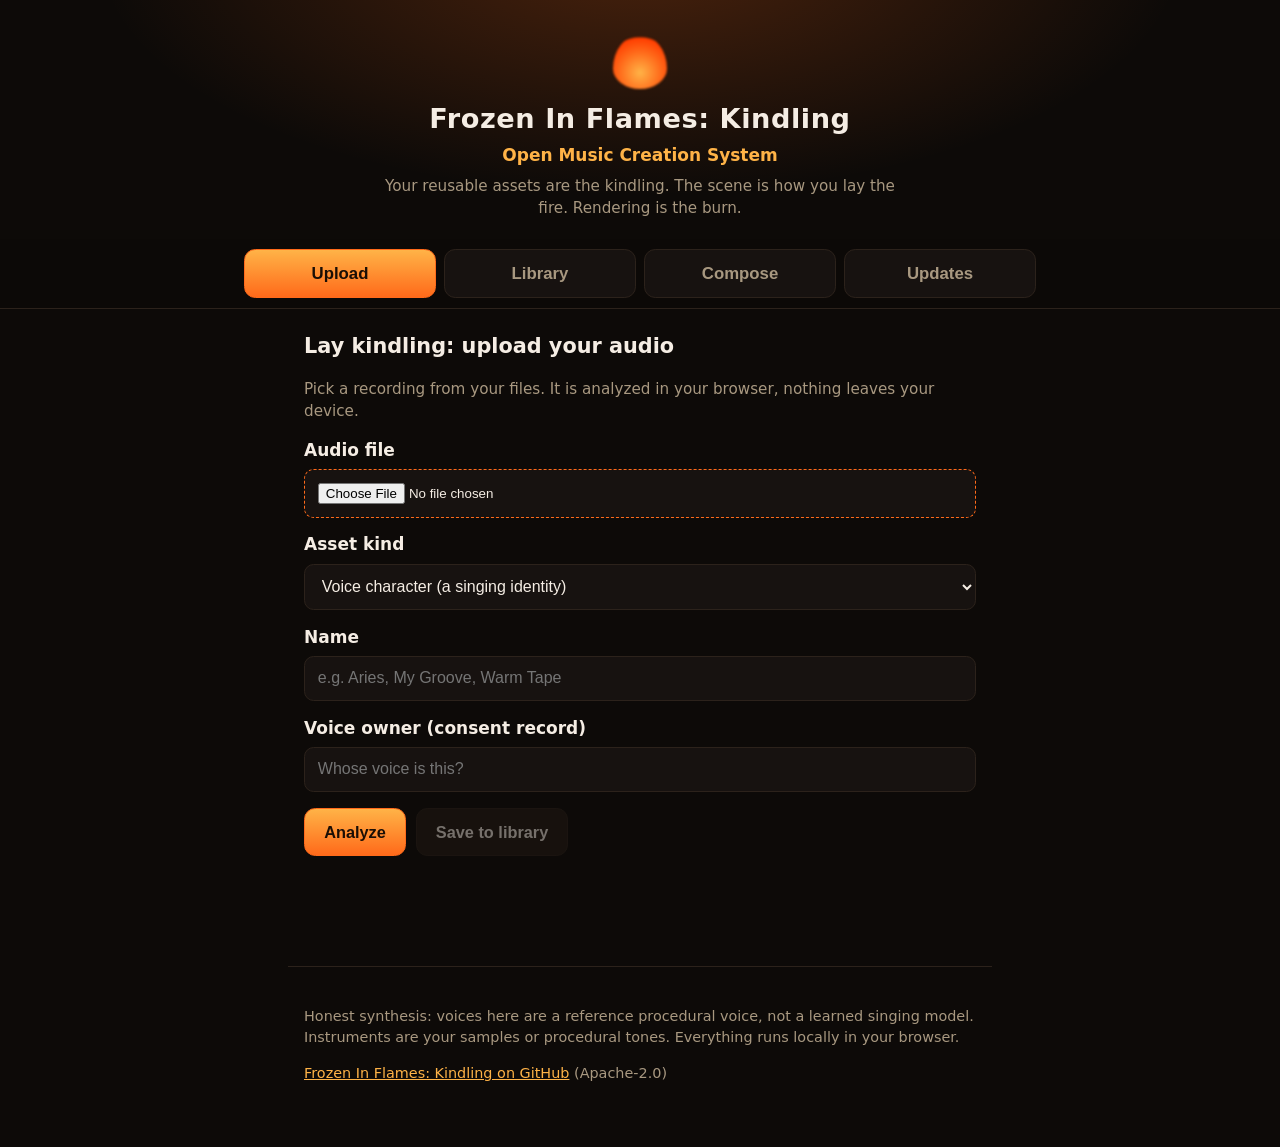
<file: index.html>
<!DOCTYPE html>
<html lang="en">
<head>
<meta charset="utf-8">
<meta name="viewport" content="width=device-width, initial-scale=1, viewport-fit=cover">
<title>Frozen In Flames: Kindling, Open Music Creation System</title>
<meta name="description" content="Upload your audio, save reusable voice characters, instruments, and presets, then render songs from them. All in the browser.">
<link rel="stylesheet" href="style.css?v=8">
</head>
<body>
<header class="hero">
  <div class="flame" aria-hidden="true"></div>
  <h1>Frozen In Flames: Kindling</h1>
  <p class="sub">Open Music Creation System</p>
  <p class="tag">Your reusable assets are the kindling. The scene is how you lay the fire. Rendering is the burn.</p>
</header>

<nav class="tabs">
  <button id="nav-upload" class="active">Upload</button>
  <button id="nav-library">Library</button>
  <button id="nav-compose">Compose</button>
  <button id="nav-updates">Updates</button>
</nav>

<main>
  <section id="tab-upload" class="tab active">
    <h2>Lay kindling: upload your audio</h2>
    <p class="dim">Pick a recording from your files. It is analyzed in your browser, nothing leaves your device.</p>
    <label class="field">Audio file
      <input type="file" id="file" accept="audio/*">
    </label>
    <label class="field">Asset kind
      <select id="kind">
        <option value="voice">Voice character (a singing identity)</option>
        <option value="instrument">Instrument (sample map from your recording)</option>
        <option value="preset">Preset (production chain inferred from a finished track)</option>
      </select>
    </label>
    <label class="field">Name
      <input type="text" id="aname" placeholder="e.g. Aries, My Groove, Warm Tape" autocomplete="off">
    </label>
    <label class="field" id="consent-row">Voice owner (consent record)
      <input type="text" id="consent-subject" placeholder="Whose voice is this?" autocomplete="off">
    </label>
    <div class="btnrow">
      <button id="analyze-btn" class="primary">Analyze</button>
      <button id="save-btn" disabled>Save to library</button>
    </div>
    <p id="upload-status" class="status"></p>
    <div id="analysis-result"></div>
  </section>

  <section id="tab-library" class="tab">
    <h2>Your kindling</h2>
    <p class="dim">Saved voice characters, instruments, and presets. Stored on this device.</p>
    <div id="asset-list"></div>

    <div id="calibrate-panel" style="display:none">
      <h3>Calibrate words for <span id="cal-voice-name"></span></h3>
      <p class="dim">Some words, the reading rules are likely to get wrong for this voice. Give one take of each word you care about: sing or say the word once, on its own, close to the mic in a quiet, dry room (no reverb, no effects). Singing or speaking both work, because the fit measures the shape of the vowel (its formants), and formants do not depend on pitch. One good take per word is the design point.</p>
      <p class="dim">Each accepted take is measured and stored as numbers inside this voice profile: a verified reading for that word, small corrections that also help other words sharing the same sounds, and the take itself, kept with its date and source under the same consent record as the voice. This is a calibration layer stored as data in the profile. It is not a trained model. A take that is clipped, too short, or too noisy is refused with the reason shown, and nothing is fitted from it.</p>
      <p id="cal-status" class="status"></p>
      <div id="cal-list"></div>
      <div class="btnrow">
        <button id="cal-close">Done</button>
      </div>
      <input type="file" id="cal-file" accept="audio/*" style="display:none">
    </div>
  </section>

  <section id="tab-compose" class="tab">
    <h2>Burn: compose and render</h2>

    <div id="transport" class="transport">
      <button id="play-btn" class="primary" disabled>Play</button>
      <button id="tp-stop" disabled>Stop</button>
      <span id="tp-time" class="dim">0:00 / 0:00</span>
      <span id="tp-bpm" class="dim"></span>
    </div>

    <div id="timeline" class="timeline" style="display:none" aria-label="Arrangement timeline">
      <div class="tl-grid">
        <div class="tl-labels">
          <span class="tl-label tl-voice">Voice</span>
          <span class="tl-label tl-inst">Instr</span>
          <span class="tl-label tl-drums">Drums</span>
        </div>
        <div class="tl-lanes">
          <div class="tl-playhead" id="tl-playhead" style="left:0%"></div>
          <div class="tl-lane" id="tl-voice"></div>
          <div class="tl-lane" id="tl-inst"></div>
          <div class="tl-lane" id="tl-drums"></div>
        </div>
      </div>
    </div>

    <div id="mixer" class="mixer" style="display:none" aria-label="Mixer">
      <div class="mx-strip">
        <span class="mx-name tl-voice">Voice</span>
        <input type="range" id="mx-voice-vol" min="0" max="1" step="0.01" value="0.8" aria-label="Voice volume">
        <div class="mx-btns">
          <button id="mx-voice-mute" aria-label="Mute voice">M</button>
          <button id="mx-voice-solo" aria-label="Solo voice">S</button>
        </div>
      </div>
      <div class="mx-strip">
        <span class="mx-name tl-inst">Instr</span>
        <input type="range" id="mx-instruments-vol" min="0" max="1" step="0.01" value="0.8" aria-label="Instruments volume">
        <div class="mx-btns">
          <button id="mx-instruments-mute" aria-label="Mute instruments">M</button>
          <button id="mx-instruments-solo" aria-label="Solo instruments">S</button>
        </div>
      </div>
      <div class="mx-strip">
        <span class="mx-name tl-drums">Drums</span>
        <input type="range" id="mx-drums-vol" min="0" max="1" step="0.01" value="0.8" aria-label="Drums volume">
        <div class="mx-btns">
          <button id="mx-drums-mute" aria-label="Mute drums">M</button>
          <button id="mx-drums-solo" aria-label="Solo drums">S</button>
        </div>
      </div>
      <div class="mx-strip mx-master">
        <span class="mx-name">Master</span>
        <input type="range" id="mx-master-vol" min="0" max="1" step="0.01" value="0.9" aria-label="Master volume">
      </div>
    </div>

    <details id="session-setup" open>
      <summary>Session setup</summary>
      <label class="field">Prompt
        <input type="text" id="prompt" placeholder="dark driving verse and chorus, 100 bpm" autocomplete="off">
      </label>
      <label class="field">Lyrics (one line per line)
        <textarea id="lyrics" rows="5" placeholder="Type or paste your lyrics here"></textarea>
      </label>
      <div class="grid3">
        <label class="field">Voice
          <select id="sel-voice"></select>
        </label>
        <label class="field">Instrument
          <select id="sel-inst"></select>
        </label>
        <label class="field">Preset
          <select id="sel-preset"></select>
        </label>
      </div>
      <label class="field">
        <span><input type="checkbox" id="chk-whisper"> Whisper (words in noise)</span>
        <span class="dim">Renders the vocal line as a whisper: the words carried by shaped noise, no pitch. Uncheck for the sung voice retuned to the selected profile.</span>
      </label>
      <div class="btnrow">
        <button id="render-btn" class="primary">Render song</button>
      </div>
    </details>

    <p id="compose-status" class="status"></p>
    <div id="render-meta" class="dim"></div>
    <div id="player-wrap" style="display:none">
      <div class="btnrow">
        <button id="dl-mix" disabled>Download mix (WAV)</button>
        <button id="dl-stems" disabled>Download stems (WAV)</button>
      </div>
    </div>
  </section>
  <section id="tab-updates" class="tab">
    <h2>What changed</h2>
    <p class="dim">Every update, newest first. Nothing is ever removed, each version stays in the record.</p>
    <div id="changelog-list"><p class="dim">Loading...</p></div>
  </section>
</main>

<footer>
  <p id="app-version" class="dim"></p>
  <p>Honest synthesis: voices here are a reference procedural voice, not a learned singing model. Instruments are your samples or procedural tones. Everything runs locally in your browser.</p>
  <p><a href="https://github.com/Frozen-In-Flames/frozen-in-flames-kindling">Frozen In Flames: Kindling on GitHub</a> (Apache-2.0)</p>
</footer>

<script type="module" src="js/app.js?v=8"></script>
</body>
</html>
</file>
<file: style.css>
:root {
  --bg: #0d0a08;
  --panel: #171210;
  --ember: #ff6a1a;
  --ember-soft: #ffb347;
  --flame: #ff3d00;
  --ink: #f5ede4;
  --dim: #a89880;
  --line: #2c221b;
}

* { box-sizing: border-box; }

body {
  margin: 0;
  background: var(--bg);
  color: var(--ink);
  font-family: -apple-system, system-ui, "Segoe UI", sans-serif;
  font-size: 17px;
  line-height: 1.5;
  -webkit-text-size-adjust: 100%;
}

.hero {
  text-align: center;
  padding: 2.2rem 1rem 1.2rem;
  background: radial-gradient(ellipse at 50% -20%, rgba(255, 106, 26, 0.25), transparent 60%);
}

.flame {
  width: 54px; height: 54px; margin: 0 auto 0.6rem;
  background: radial-gradient(circle at 50% 70%, var(--ember-soft) 0%, var(--ember) 45%, var(--flame) 75%, transparent 78%);
  border-radius: 50% 50% 50% 50% / 62% 62% 38% 38%;
  filter: blur(1px);
}

.hero h1 { margin: 0; font-size: 1.7rem; letter-spacing: 0.02em; }
.hero .sub { margin: 0.2rem 0; color: var(--ember-soft); font-weight: 600; }
.hero .tag { margin: 0.4rem auto 0; max-width: 34rem; color: var(--dim); font-size: 0.95rem; }

.tabs {
  display: flex; gap: 0.5rem; justify-content: center;
  padding: 0.6rem; position: sticky; top: 0; z-index: 5;
  background: rgba(13, 10, 8, 0.96);
  border-bottom: 1px solid var(--line);
}

.tabs button {
  flex: 1; max-width: 12rem;
  padding: 0.85rem 0.5rem;
  font-size: 1.05rem; font-weight: 600;
  color: var(--dim); background: var(--panel);
  border: 1px solid var(--line); border-radius: 0.7rem;
}

.tabs button.active {
  color: #1a0e05; background: linear-gradient(180deg, var(--ember-soft), var(--ember));
  border-color: var(--ember);
}

main { max-width: 44rem; margin: 0 auto; padding: 1rem 1rem 3rem; }

.tab { display: none; }
.tab.active { display: block; }

h2 { font-size: 1.3rem; margin: 0.4rem 0 0.2rem; }
.dim { color: var(--dim); font-size: 0.95rem; }

.field { display: block; margin: 0.9rem 0; font-weight: 600; }

.field input[type="text"], .field select, .field textarea {
  display: block; width: 100%; margin-top: 0.35rem;
  padding: 0.8rem; font-size: 1rem; color: var(--ink);
  background: var(--panel); border: 1px solid var(--line); border-radius: 0.6rem;
}

.field input[type="file"] {
  display: block; width: 100%; margin-top: 0.35rem;
  padding: 0.8rem; background: var(--panel);
  border: 1px dashed var(--ember); border-radius: 0.6rem;
}

.btnrow { display: flex; gap: 0.6rem; flex-wrap: wrap; margin: 1rem 0; }

button {
  padding: 0.85rem 1.2rem; font-size: 1.02rem; font-weight: 600;
  color: var(--ink); background: #241b14;
  border: 1px solid var(--line); border-radius: 0.7rem;
  touch-action: manipulation;
}

button.primary {
  color: #1a0e05; background: linear-gradient(180deg, var(--ember-soft), var(--ember));
  border-color: var(--ember);
}

button:disabled { opacity: 0.45; }
button.danger { border-color: #7a2a1a; color: #ff9a7a; }

.status { min-height: 1.6em; font-weight: 600; }
.status.ok { color: #8fe388; }
.status.err { color: #ff9a7a; }

#analysis-result { margin-top: 1rem; }
.arow {
  display: flex; justify-content: space-between; gap: 1rem;
  padding: 0.45rem 0; border-bottom: 1px solid var(--line); font-size: 0.95rem;
}
.arow span { color: var(--dim); flex-shrink: 0; }
.arow b { font-weight: 600; text-align: right; word-break: break-word; }
.arow.verdict b { color: var(--ember-soft); }

.asset {
  background: var(--panel); border: 1px solid var(--line);
  border-radius: 0.8rem; padding: 0.9rem; margin: 0.8rem 0;
}
.ahead { display: flex; align-items: center; gap: 0.6rem; flex-wrap: wrap; }
.badge {
  font-size: 0.8rem; font-weight: 700; text-transform: uppercase;
  padding: 0.2rem 0.55rem; border-radius: 2rem; letter-spacing: 0.04em;
}
.badge.voice { background: #3a1c10; color: var(--ember-soft); }
.badge.instrument { background: #10283a; color: #7ac3ff; }
.badge.preset { background: #2a103a; color: #d79aff; }
.adetail { color: var(--dim); font-size: 0.93rem; margin: 0.5rem 0; }
.arowbtns { display: flex; gap: 0.5rem; flex-wrap: wrap; }
.arowbtns button { padding: 0.6rem 0.9rem; font-size: 0.92rem; }

.grid3 { display: grid; grid-template-columns: 1fr; gap: 0; }
@media (min-width: 560px) { .grid3 { grid-template-columns: 1fr 1fr 1fr; gap: 0.8rem; } }

#render-meta { margin: 0.6rem 0; }

footer {
  max-width: 44rem; margin: 0 auto; padding: 1.5rem 1rem 3rem;
  color: var(--dim); font-size: 0.9rem; border-top: 1px solid var(--line);
}
footer a { color: var(--ember-soft); }

/* ---- DAW: transport, timeline, mixer (ember and ice dark studio) ---- */
:root { --ice: #7ac3ff; }

.transport {
  display: flex; align-items: center; gap: 0.7rem; flex-wrap: wrap;
  background: var(--panel); border: 1px solid var(--line);
  border-radius: 0.8rem; padding: 0.7rem 0.9rem; margin: 0.8rem 0;
}
.transport button { min-width: 5.2rem; }
#tp-time { font-variant-numeric: tabular-nums; font-weight: 600; }
#tp-bpm { font-weight: 700; color: var(--ember-soft); }

.timeline {
  background: #0a0705;
  border: 1px solid var(--line); border-radius: 0.8rem;
  padding: 0.7rem; margin: 0.8rem 0; overflow: hidden;
}
.tl-grid { display: flex; }
.tl-labels { width: 3.6rem; flex-shrink: 0; display: flex; flex-direction: column; }
.tl-lanes { position: relative; flex: 1; }
.tl-label {
  height: 2.9rem; margin-bottom: 0.45rem;
  display: flex; align-items: center; justify-content: center;
  font-size: 0.78rem; font-weight: 700; text-transform: uppercase; letter-spacing: 0.03em;
  color: var(--dim);
}
.tl-label:last-child { margin-bottom: 0; }
.tl-label.tl-voice, .mx-name.tl-voice { color: var(--ember-soft); }
.tl-label.tl-inst, .mx-name.tl-inst { color: var(--ice); }
.tl-label.tl-drums, .mx-name.tl-drums { color: #d79aff; }
.tl-lane { position: relative; height: 2.9rem; margin-bottom: 0.45rem; background: #120d09; border-radius: 0.45rem; }
.tl-lane:last-child { margin-bottom: 0; }
.tl-region {
  position: absolute; top: 0.3rem; bottom: 0.3rem; border-radius: 0.4rem;
  display: flex; align-items: center; padding: 0 0.5rem;
  font-size: 0.8rem; font-weight: 700; text-transform: capitalize;
  white-space: nowrap; overflow: hidden; color: var(--ink);
  border-left: 3px solid var(--ember);
}
.tl-region.ember { background: rgba(255, 106, 26, 0.28); }
.tl-region.ice { background: rgba(122, 195, 255, 0.16); border-left-color: var(--ice); }
.tl-playhead {
  position: absolute; top: 0.4rem; bottom: 0.4rem; left: 0; width: 2px;
  background: var(--ember-soft); box-shadow: 0 0 6px var(--ember);
  z-index: 2; pointer-events: none;
}

.mixer {
  display: flex; gap: 0.6rem; flex-wrap: wrap; margin: 0.8rem 0;
  background: var(--panel); border: 1px solid var(--line);
  border-radius: 0.8rem; padding: 0.8rem;
}
.mx-strip {
  flex: 1 1 8rem; min-width: 7.5rem; display: flex; flex-direction: column; gap: 0.5rem;
  background: #120d09; border: 1px solid var(--line); border-radius: 0.6rem; padding: 0.6rem;
}
.mx-strip.mx-master { border-color: var(--ember); }
.mx-name { font-size: 0.82rem; font-weight: 700; text-transform: uppercase; letter-spacing: 0.03em; }
.mx-strip input[type="range"] { width: 100%; accent-color: var(--ember); min-height: 2rem; }
.mx-btns { display: flex; gap: 0.4rem; }
.mx-btns button { flex: 1; padding: 0.55rem 0; font-size: 0.9rem; }
.mx-btns button.on { background: var(--ember); color: #1a0e05; border-color: var(--ember); }
#mx-voice-solo.on, #mx-instruments-solo.on, #mx-drums-solo.on { background: var(--ice); border-color: var(--ice); color: #08131c; }

details#session-setup {
  background: var(--panel); border: 1px solid var(--line);
  border-radius: 0.8rem; padding: 0.7rem 0.9rem; margin: 0.8rem 0;
}
details#session-setup summary {
  cursor: pointer; font-weight: 700; font-size: 1.05rem; padding: 0.3rem 0;
  touch-action: manipulation;
}
details#session-setup summary::marker { color: var(--ember); }
</file>
